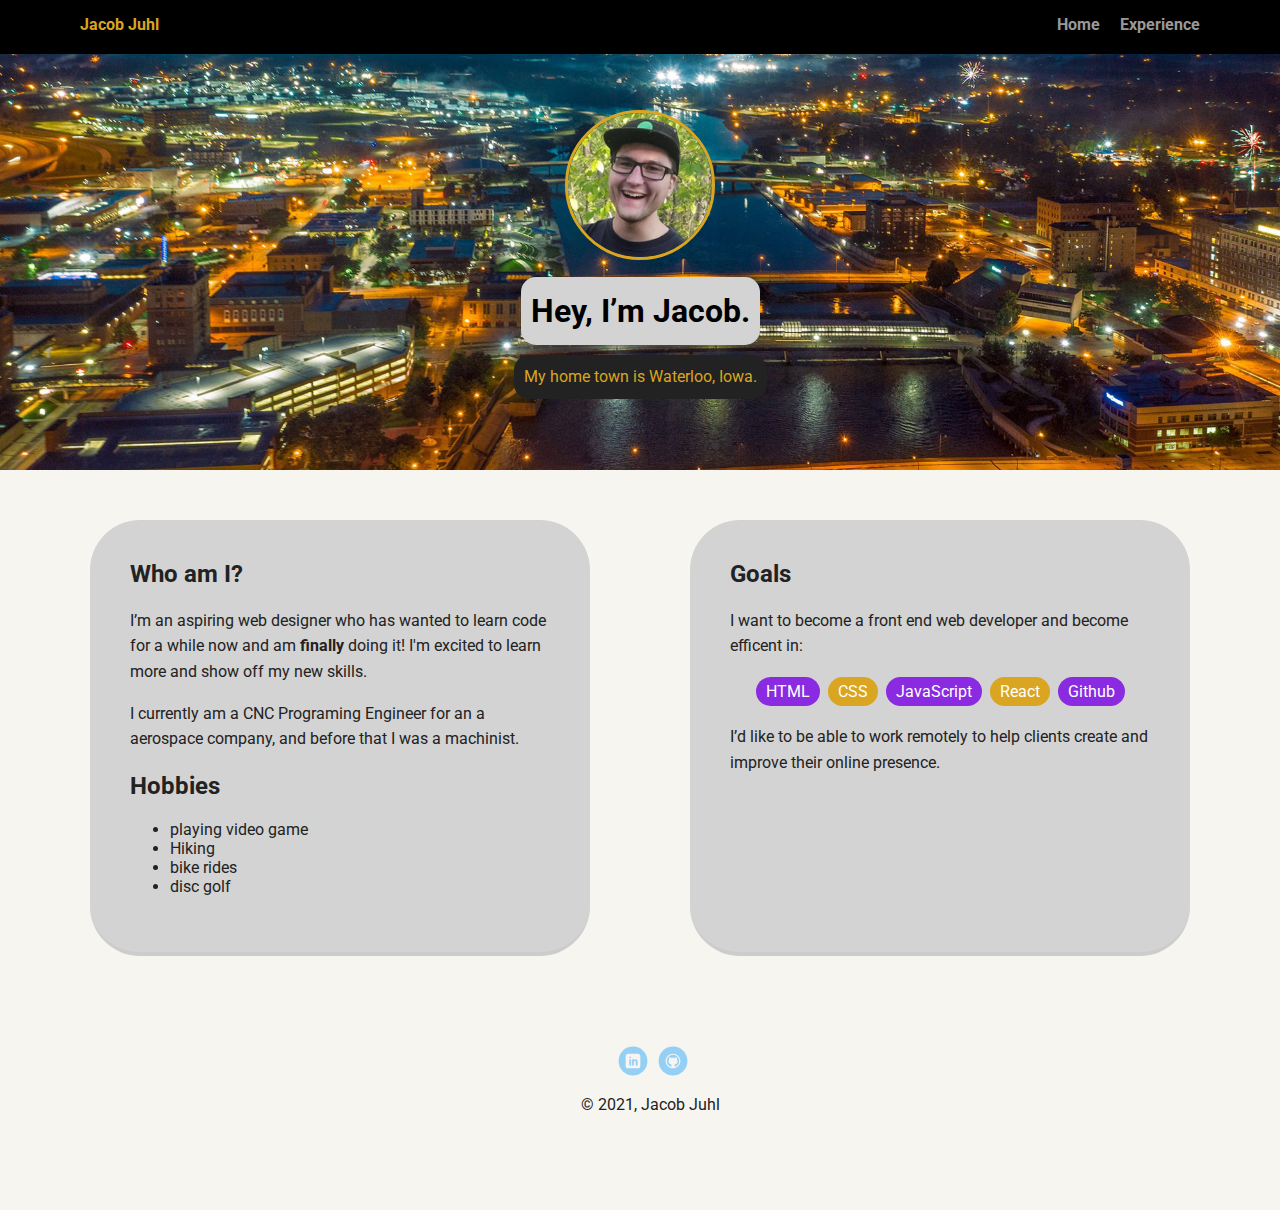
<file: index.html>
<!DOCTYPE html>
<html lang="en">
  <head>
    <meta charset="utf-8" />
    <title>Jacob Juhl's Profile</title>
    <meta name="viewport" content="width=device-width, initial-scale=1.0" />
    <link rel="stylesheet" href="styles.css" />
    <link
      href="https://fonts.googleapis.com/css?family=Muli%7CRoboto:400,300,500,700,900"
      rel="stylesheet"
    />
  </head>
  <body>
    <div class="main-nav">
      <ul class="nav">
        <li class="name">Jacob Juhl</li>
        <li><a href="index.html">Home</a></li>
        <li><a href="experience.html">Experience</a></li>
      </ul>
    </div>

    <header>
      <img
        src="images/pf_pic.png"
        alt="picture of Jacob Juhl"
        class="profile-image"
      />
      <h1 class="tag name">Hey, I’m Jacob.</h1>
      <p class="tag location">My home town is Waterloo, Iowa.</p>
    </header>

    <main class="flex">
      <div class="goals">
        <h2>Who am I?</h2>
        <p>
          I’m an aspiring web designer who has wanted to learn code for a while
          now and am <strong>finally</strong> doing it! I'm excited to learn
          more and show off my new skills.
        </p>
        <p>
          I currently am a CNC Programing Engineer for an a aerospace company,
          and before that I was a machinist.
        </p>

        <h2>Hobbies</h2>
        <ul>
          <li>playing video game</li>
          <li>Hiking</li>
          <li>bike rides</li>
          <li>disc golf</li>
        </ul>
      </div>

      <div class="goals">
        <h2>Goals</h2>
        <p>
          I want to become a front end web developer and become efficent in:
        </p>
        <ul class="skills">
          <li>HTML</li>
          <li>CSS</li>
          <li>JavaScript</li>
          <li>React</li>
          <li>Github</li>
        </ul>
        <p>
          I’d like to be able to work remotely to help clients create and
          improve their online presence.
        </p>
      </div>
    </main>
    <footer>
      <ul>
        <li>
          <a
            href="https://www.linkedin.com/in/jacob-juhl-31a39b19b?trk=people-guest_people_search-card"
            target="_blank"
            class="social linkedin"
            title="Linkedin"
          ></a>
        </li>
        <li>
          <a
            href="https://github.com/Jacobjj248"
            target="_blank"
            class="social github"
            title="Github"
          ></a>
        </li>
      </ul>
      <p class="copyright">&copy; 2021, Jacob Juhl</p>
    </footer>
  </body>
</html>
</file>
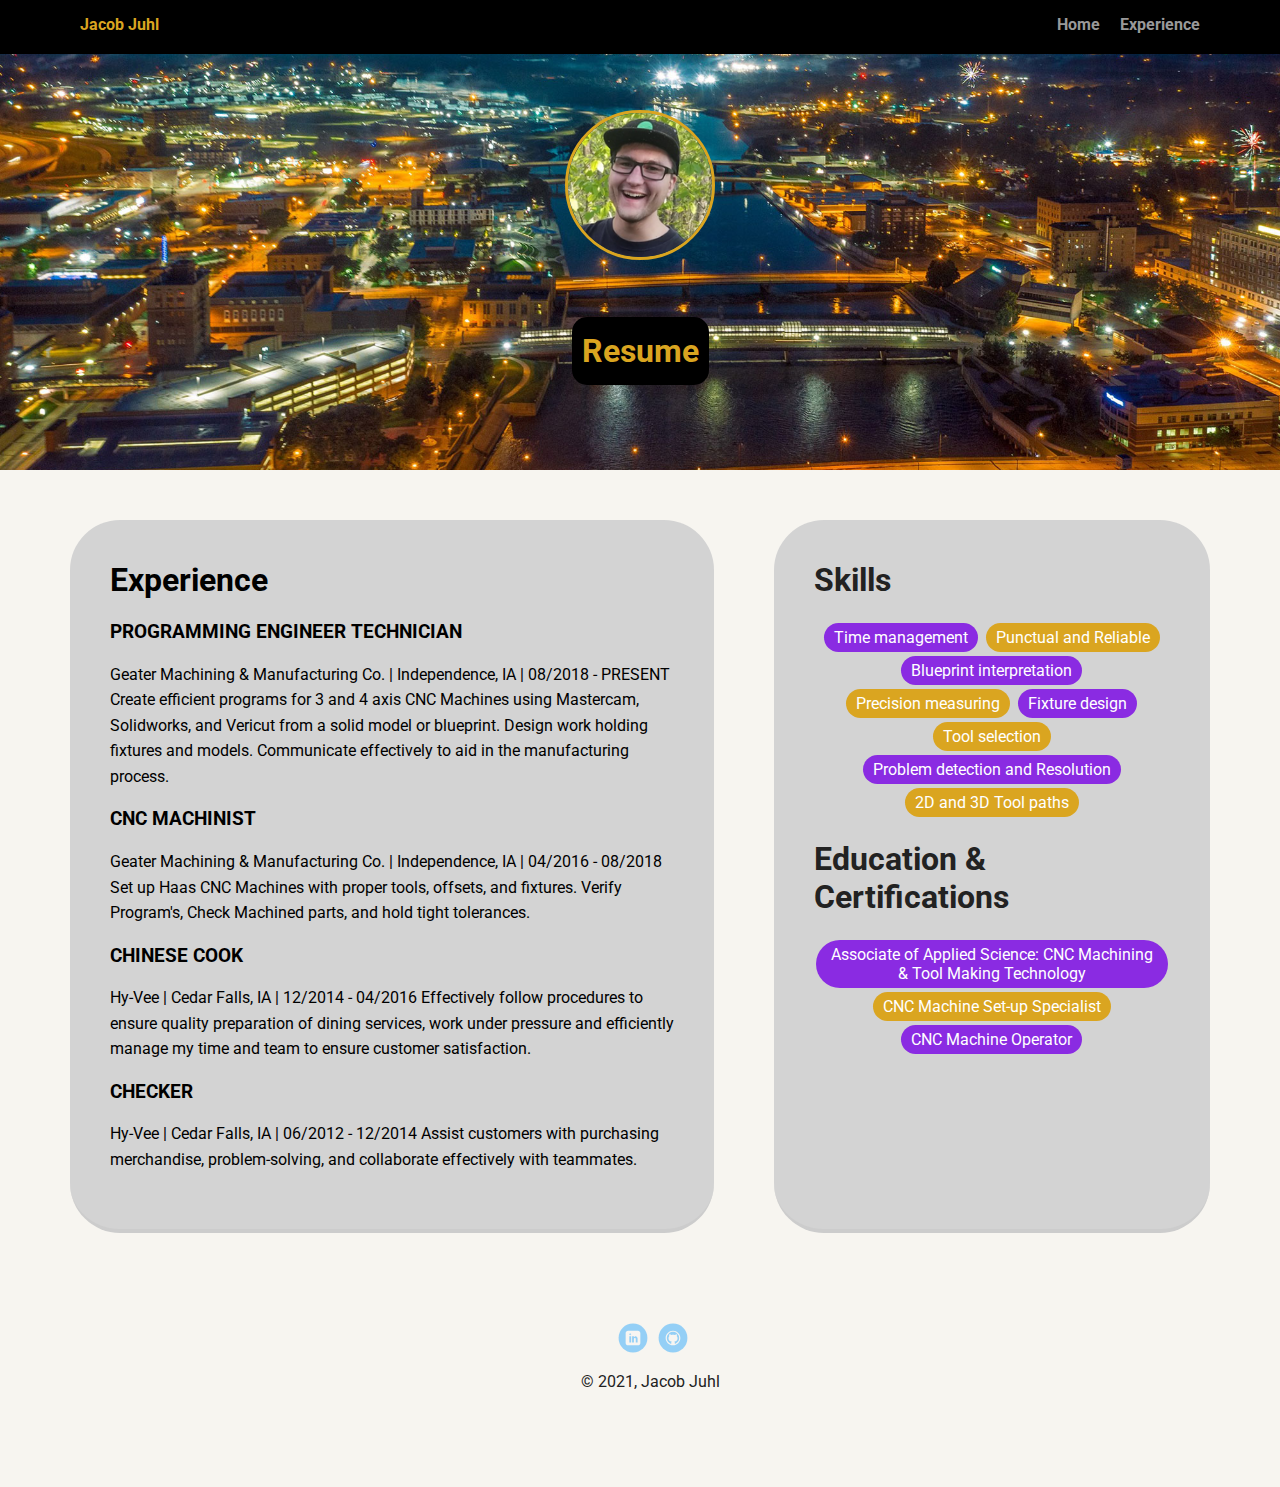
<file: experience.html>
<!DOCTYPE html>
<html lang="en">
  <head>
    <meta charset="utf-8" />
    <title>Jacob Juhl's Profile</title>
    <meta name="viewport" content="width=device-width, initial-scale=1.0" />
    <link rel="stylesheet" href="styles.css" />
    <link
      href="https://fonts.googleapis.com/css?family=Muli%7CRoboto:400,300,500,700,900"
      rel="stylesheet"
    />
  </head>
  <body>
    <div class="main-nav">
      <ul class="nav">
        <li class="name">Jacob Juhl</li>
        <li><a href="index.html">Home</a></li>
        <li><a href="experience.html">Experience</a></li>
      </ul>
    </div>

    <header>
      <img
        src="images/pf_pic.png"
        alt="picture of Jacob Juhl"
        class="profile-image"
      />
      <h1 class="tag experiance">Resume</h1>
    </header>

    <main class="flex">
      <div class="tag exp">
        <h1>Experience</h1>

        <h3>PROGRAMMING ENGINEER TECHNICIAN</h3>
        <p>
          Geater Machining & Manufacturing Co. | Independence, IA | 08/2018 -
          PRESENT Create efficient programs for 3 and 4 axis CNC Machines using
          Mastercam, Solidworks, and Vericut from a solid model or blueprint.
          Design work holding fixtures and models. Communicate effectively to
          aid in the manufacturing process.
        </p>

        <h3>CNC MACHINIST</h3>
        <p>
          Geater Machining & Manufacturing Co. | Independence, IA | 04/2016 -
          08/2018 Set up Haas CNC Machines with proper tools, offsets, and
          fixtures. Verify Program's, Check Machined parts, and hold tight
          tolerances.
        </p>

        <h3>CHINESE COOK</h3>
        <p>
          Hy-Vee | Cedar Falls, IA | 12/2014 - 04/2016 Effectively follow
          procedures to ensure quality preparation of dining services, work
          under pressure and efficiently manage my time and team to ensure
          customer satisfaction.
        </p>

        <h3>CHECKER</h3>
        <p>
          Hy-Vee | Cedar Falls, IA | 06/2012 - 12/2014 Assist customers with
          purchasing merchandise, problem-solving, and collaborate effectively
          with teammates.
        </p>
      </div>

      <div class="goals">
        <h1>Skills</h1>

        <ul class="skills">
          <li>Time management</li>
          <li>Punctual and Reliable</li>
          <li>Blueprint interpretation</li>
          <li>Precision measuring</li>
          <li>Fixture design</li>
          <li>Tool selection</li>
          <li>Problem detection and Resolution</li>
          <li>2D and 3D Tool paths</li>
        </ul>

        <h1>Education &amp; Certifications</h1>

        <ul class="skills">
          <li>
            Associate of Applied Science: CNC Machining & Tool Making Technology
          </li>
          <li>CNC Machine Set-up Specialist</li>
          <li>CNC Machine Operator</li>
        </ul>
      </div>
    </main>
    <footer>
      <ul>
        <li>
          <a
            href="https://www.linkedin.com/in/jacob-juhl-31a39b19b?trk=people-guest_people_search-card"
            target="_blank"
            class="social linkedin"
            title="Linkedin"
          ></a>
        </li>
        <li>
          <a
            href="https://github.com/Jacobjj248"
            target="_blank"
            class="social github"
            title="Github"
          ></a>
        </li>
      </ul>
      <p class="copyright">&copy; 2021, Jacob Juhl</p>
    </footer>
  </body>
</html>
</file>
<file: styles.css>
/* Global Layout Set-up */
* {
  box-sizing: border-box;
}

body {
  margin: 0;
  padding: 0;
  text-align: center;
  font-family: "Roboto", sans-serif;
  color: #222;
  background: #f7f5f0;
}
/* Link Styles */

a {
  text-decoration: none;
  color: #999;
}
a:hover {
  color: #6633ff;
}

/* Section Styles */

.main-nav {
  width: 100%;
  background: black;
  min-height: 30px;
  padding: 10px;
  position: fixed;
  text-align: center;
}
.nav {
  display: flex;
  justify-content: space-around;
  font-weight: 700;
  list-style-type: none;
  margin: 0 auto;
  padding: 0;
}

.nav .name {
  display: block;
  margin-right: auto;
  color: goldenrod;
}
.nav li {
  padding: 5px 10px 10px 10px;
}
.nav a {
  transition: all 0.5s;
}
.nav a:hover {
  color: goldenrod;
}

header {
  text-align: center;
  background: url("images/downtown-waterloo.jpg") no-repeat top center;
  background-size: cover;
  overflow: hidden;
  padding-top: 60px;
}
header {
  line-height: 1.5;
}
header .profile-image {
  margin-top: 50px;
  width: 150px;
  height: 150px;
  border-radius: 50%;
  border: 3px solid goldenrod;
  transition: all 0.5s;
}
header .profile-image:hover {
  transform: scale(1.5) rotate(360deg);
}
.tag {
  background-color: lightgrey;
  color: black;
  padding: 10px;
  border-radius: 15px;
  display: table;
  margin: 10px auto;
}
.experiance {
  background-color: black;
  color: goldenrod;
  padding: 10px;
  border-radius: 15px;
  display: table;
  margin: 50px auto;
}
.location {
  background-color: #222;
  color: goldenrod;
}
.goals {
  margin: 30px;
  padding: 20px 40px 40px;
  max-width: 500px;
  text-align: left;
  background: lightgrey;
  border-bottom: 4px solid #ccc;
  border-radius: 50px;
  transition: all 0.5s;
}
.goals:hover {
  border-color: #ff99ff;
  transform: scale(1.1);
}

.exp {
  margin: 30px;
  padding: 20px 40px 40px;
  max-width: 900px;
  text-align: left;
  background: lightgrey;
  border-bottom: 4px solid #ccc;
  border-radius: 50px;
  transition: all 0.5s;
}
.exp:hover {
  border-color: #ff99ff;
  transform: scale(1.1);
}

ul.skills {
  padding: 0;
  text-align: center;
}

.skills li {
  border-radius: 25px;
  display: inline-block;
  background: goldenrod;
  color: white;
  padding: 5px 10px;
  margin: 2px;
}

.skills li:nth-child(odd) {
  background: blueviolet;
}

.skills li:hover {
  color: black;
}

footer {
  width: 100%;
  min-height: 30px;
  padding: 20px 0 40px 20px;
}

footer .copyright {
  top: -8px;
  font-size: 0.75em;
}

footer ul {
  list-style-type: none;
  margin: 0;
  padding: 0;
}

footer ul li {
  display: inline-block;
}

a.social {
  display: inline-block;
  text-indent: -9999px;
  margin-left: 5px;
  width: 30px;
  height: 30px;
  background-size: 30px 30px;
  opacity: 0.4;
  transition: all 0.5s;
}
a.linkedin {
  background-image: url(images/linkedin.svg);
}
a.github {
  background-image: url(images/github.svg);
}
a.social:hover {
  opacity: 1;
  transform: scale(1.5) rotate(360deg);
}
.clearfix {
  clear: both;
}

/* Styles for larger screens */
@media screen and (min-width: 720px) {
  .flex {
    display: -ms-flexbox; /* TWEENER - IE 10 */
    display: flex;
    max-width: 1200px;
    -ms-flex-pack: distribute;
    justify-content: space-around;
    margin: 0 auto;
  }

  header {
    min-height: 470px;
  }

  .nav {
    max-width: 1200px;
    padding: 0 30px;
  }

  main {
    padding-top: 20px;
  }

  main p {
    line-height: 1.6em;
  }

  footer {
    font-size: 1.3em;
    max-width: 1200px;
    margin: 40px auto;
  }
}
</file>
